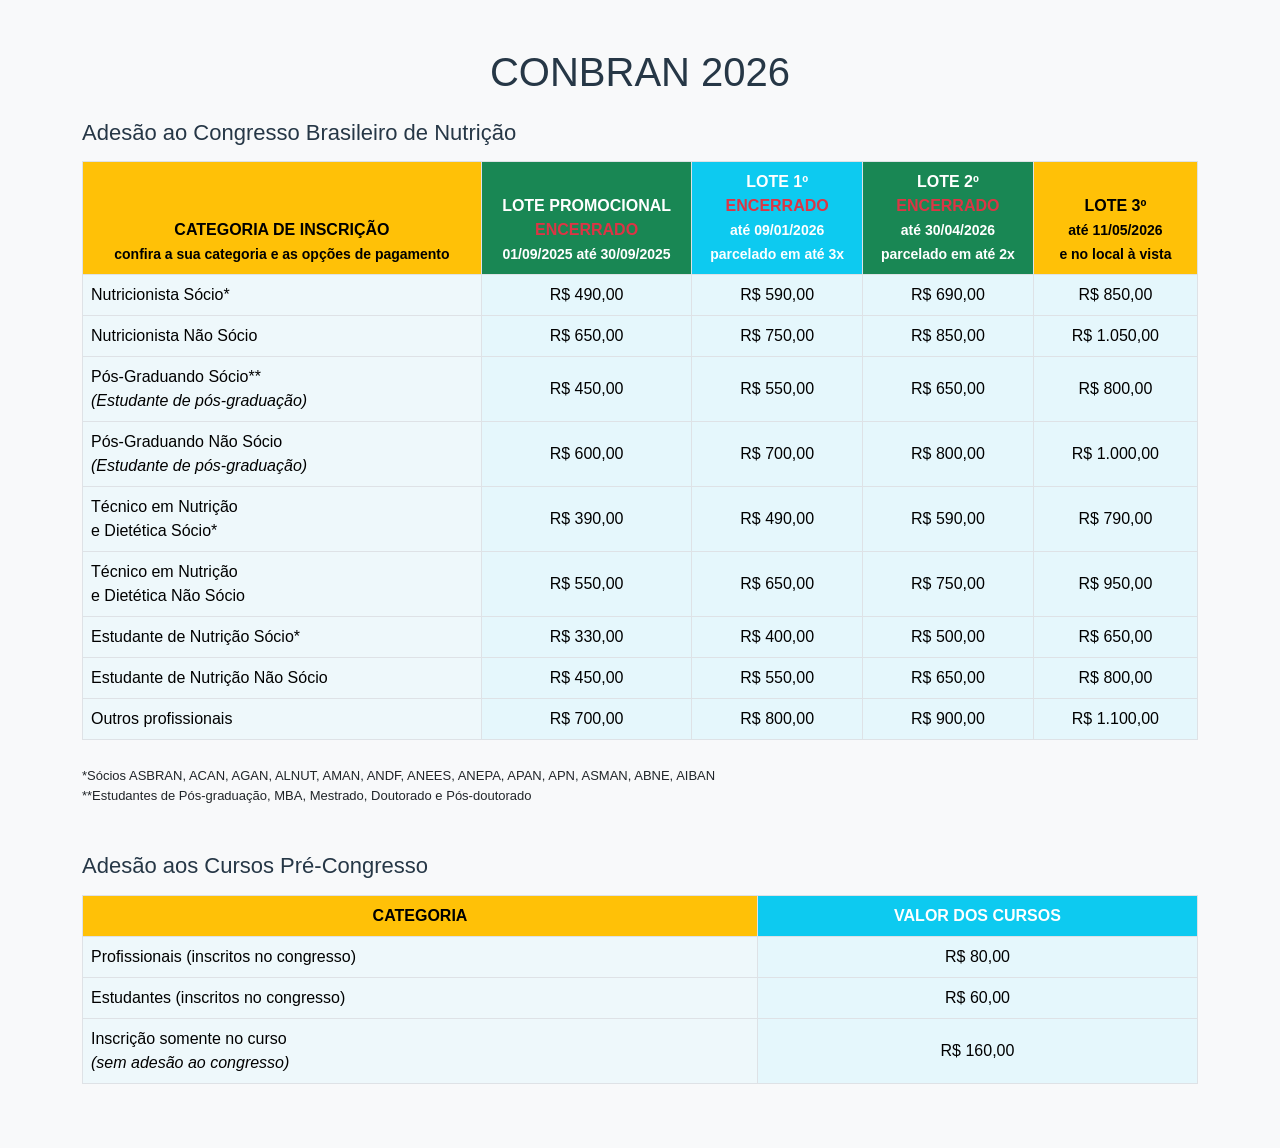
<file: Trabalho02/index.html>
<!DOCTYPE html>
<html lang="pt-br">
<head>
    <meta charset="UTF-8">
    <meta name="viewport" content="width=device-width, initial-scale=1.0">
    <title>Trabalho 02 - CONBRAN</title>

    <!-- Bootstrap -->
    <link href="https://cdn.jsdelivr.net/npm/bootstrap@5.3.3/dist/css/bootstrap.min.css" rel="stylesheet">
    <link rel="stylesheet" href="css/estilo.css">
</head>
<body>
    <div class="container my-5">
        <h1 class="text-center mb-4">CONBRAN 2026</h1>

        <h2 class="titulo-tabela">Adesão ao Congresso Brasileiro de Nutrição</h2>
        <div class="table-responsive">
            <table class="table table-bordered text-center align-middle">
                <thead>
                    <tr>
                        <th class="bg-warning">CATEGORIA DE INSCRIÇÃO<br><small>confira a sua categoria e as opções de pagamento</small></th>
                        <th class="bg-success text-white">LOTE PROMOCIONAL<br><span class="text-danger">ENCERRADO</span><br><small>01/09/2025 até 30/09/2025</small></th>
                        <th class="bg-info text-white">LOTE 1º<br><span class="text-danger">ENCERRADO</span><br><small>até 09/01/2026<br>parcelado em até 3x</small></th>
                        <th class="bg-success text-white">LOTE 2º<br><span class="text-danger">ENCERRADO</span><br><small>até 30/04/2026<br>parcelado em até 2x</small></th>
                        <th class="bg-warning">LOTE 3º<br><small>até 11/05/2026<br>e no local à vista</small></th>
                    </tr>
                </thead>
                <tbody>
                    <tr><td>Nutricionista Sócio*</td><td>R$ 490,00</td><td>R$ 590,00</td><td>R$ 690,00</td><td>R$ 850,00</td></tr>
                    <tr><td>Nutricionista Não Sócio</td><td>R$ 650,00</td><td>R$ 750,00</td><td>R$ 850,00</td><td>R$ 1.050,00</td></tr>
                    <tr><td>Pós-Graduando Sócio**<br><em>(Estudante de pós-graduação)</em></td><td>R$ 450,00</td><td>R$ 550,00</td><td>R$ 650,00</td><td>R$ 800,00</td></tr>
                    <tr><td>Pós-Graduando Não Sócio<br><em>(Estudante de pós-graduação)</em></td><td>R$ 600,00</td><td>R$ 700,00</td><td>R$ 800,00</td><td>R$ 1.000,00</td></tr>
                    <tr><td>Técnico em Nutrição<br>e Dietética Sócio*</td><td>R$ 390,00</td><td>R$ 490,00</td><td>R$ 590,00</td><td>R$ 790,00</td></tr>
                    <tr><td>Técnico em Nutrição<br>e Dietética Não Sócio</td><td>R$ 550,00</td><td>R$ 650,00</td><td>R$ 750,00</td><td>R$ 950,00</td></tr>
                    <tr><td>Estudante de Nutrição Sócio*</td><td>R$ 330,00</td><td>R$ 400,00</td><td>R$ 500,00</td><td>R$ 650,00</td></tr>
                    <tr><td>Estudante de Nutrição Não Sócio</td><td>R$ 450,00</td><td>R$ 550,00</td><td>R$ 650,00</td><td>R$ 800,00</td></tr>
                    <tr><td>Outros profissionais</td><td>R$ 700,00</td><td>R$ 800,00</td><td>R$ 900,00</td><td>R$ 1.100,00</td></tr>
                </tbody>
            </table>
        </div>

        <p class="observacao">
            *Sócios ASBRAN, ACAN, AGAN, ALNUT, AMAN, ANDF, ANEES, ANEPA, APAN, APN, ASMAN, ABNE, AIBAN<br>
            **Estudantes de Pós-graduação, MBA, Mestrado, Doutorado e Pós-doutorado
        </p>

        <h2 class="titulo-tabela mt-5">Adesão aos Cursos Pré-Congresso</h2>
        <div class="table-responsive">
            <table class="table table-bordered text-center align-middle">
                <thead>
                    <tr>
                        <th class="bg-warning">CATEGORIA</th>
                        <th class="bg-info text-white">VALOR DOS CURSOS</th>
                    </tr>
                </thead>
                <tbody>
                    <tr><td>Profissionais (inscritos no congresso)</td><td>R$ 80,00</td></tr>
                    <tr><td>Estudantes (inscritos no congresso)</td><td>R$ 60,00</td></tr>
                    <tr><td>Inscrição somente no curso<br><em>(sem adesão ao congresso)</em></td><td>R$ 160,00</td></tr>
                </tbody>
            </table>
        </div>
    </div>
</body>
</html>
</file>
<file: Trabalho02/css/estilo.css>
body {
    background-color: #f8f9fa;
    font-family: Arial, sans-serif;
}

h1 {
    color: #263746;
}

.titulo-tabela {
    font-size: 22px;
    margin-bottom: 15px;
    color: #263746;
}

table {
    background-color: white;
}

thead th {
    color: #222;
    min-width: 145px;
}

tbody td:first-child {
    background-color: #eef8fb;
    text-align: left;
}

tbody td:not(:first-child) {
    background-color: #e5f7fc;
}

.observacao {
    font-size: 13px;
    margin-top: 10px;
}

@media (max-width: 600px) {
    .titulo-tabela {
        font-size: 18px;
    }
}
</file>
